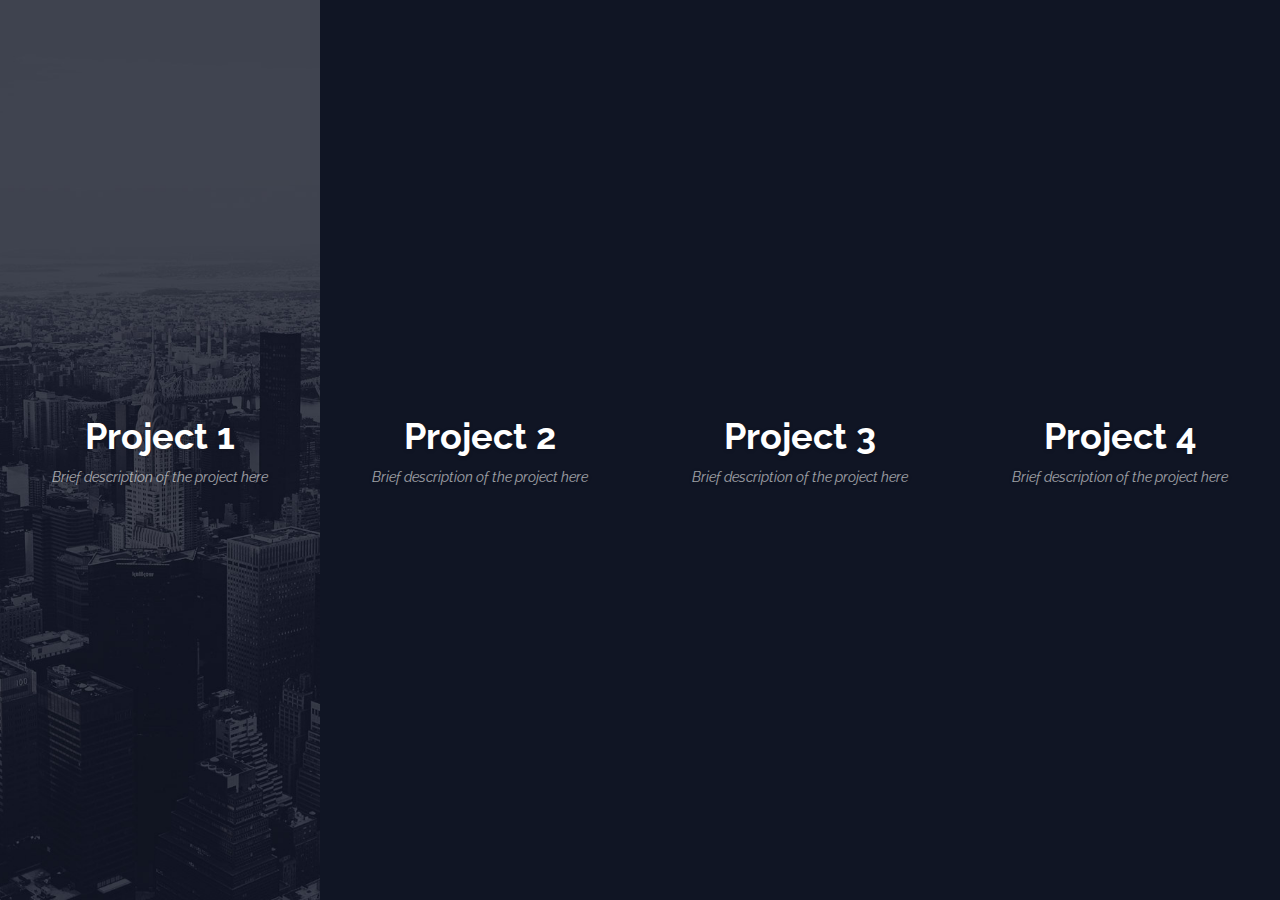
<file: projects/projects.html>
<!doctype html>
<html lang="en" class="no-js">
<head>
	<meta charset="UTF-8">
	<meta name="viewport" content="width=device-width, initial-scale=1">

	<link href='http://fonts.googleapis.com/css?family=Raleway:100,200,300,400,500,600,700' rel='stylesheet' type='text/css'>

	<link rel="stylesheet" href="css/reset.css"> <!-- CSS reset -->
	<link rel="stylesheet" href="css/projects.css"> <!-- Resource style -->
	<script src="js/modernizr.js"></script> <!-- Modernizr -->
  	
	<title>Kingler's Portfolio</title>
</head>
<body>
	<div class="projects-container">
		<ul>
			<li>
				<div class="cd-title">
					<h2>Project 1</h2>
					<p>Brief description of the project here</p>
				</div> <!-- .cd-title -->

				<div class="cd-project-info">
					<p>
						Lorem ipsum dolor sit amet, consectetur adipisicing elit. Minima, quod dicta aliquid nemo repellendus distinctio minus dolor aperiam suscipit, ea enim accusantium, deleniti qui sequi sint nihil modi amet eligendi, quidem animi error labore voluptatibus sed. Qui magnam labore, iusto nostrum. Praesentium non, impedit accusantium consequatur officia architecto, mollitia placeat aperiam tenetur pariatur voluptatibus corrupti vitae deserunt! Nostrum non mollitia deserunt ipsam. Sunt quaerat natus cupiditate iure ipsa voluptatibus recusandae ratione vitae amet distinctio, voluptas, minus vero expedita ea fugit similique sit cumque ad id facere? Ab quas, odio neque quis ratione. Natus labore sit esse, porro placeat eum hic.
						Lorem ipsum dolor sit amet, consectetur adipisicing elit. Minima, quod dicta aliquid nemo repellendus distinctio minus dolor aperiam suscipit, ea enim accusantium, deleniti qui sequi sint nihil modi amet eligendi, quidem animi error labore voluptatibus sed. Qui magnam labore, iusto nostrum. Praesentium non, impedit accusantium consequatur officia architecto, mollitia placeat aperiam tenetur pariatur voluptatibus corrupti vitae deserunt! Nostrum non mollitia deserunt ipsam. Sunt quaerat natus cupiditate iure ipsa voluptatibus recusandae ratione vitae amet distinctio, voluptas, minus vero expedita ea fugit similique sit cumque ad id facere? Ab quas, odio neque quis ratione. Natus labore sit esse, porro placeat eum hic.
						Lorem ipsum dolor sit amet, consectetur adipisicing elit. Minima, quod dicta aliquid nemo repellendus distinctio minus dolor aperiam suscipit, ea enim accusantium, deleniti qui sequi sint nihil modi amet eligendi, quidem animi error labore voluptatibus sed. Qui magnam labore, iusto nostrum. Praesentium non, impedit accusantium consequatur officia architecto, mollitia placeat aperiam tenetur pariatur voluptatibus corrupti vitae deserunt! Nostrum non mollitia deserunt ipsam. Sunt quaerat natus cupiditate iure ipsa voluptatibus recusandae ratione vitae amet distinctio, voluptas, minus vero expedita ea fugit similique sit cumque ad id facere? Ab quas, odio neque quis ratione. Natus labore sit esse, porro placeat eum hic.
						Lorem ipsum dolor sit amet, consectetur adipisicing elit. Minima, quod dicta aliquid nemo repellendus distinctio minus dolor aperiam suscipit, ea enim accusantium, deleniti qui sequi sint nihil modi amet eligendi, quidem animi error labore voluptatibus sed. Qui magnam labore, iusto nostrum. Praesentium non, impedit accusantium consequatur officia architecto, mollitia placeat aperiam tenetur pariatur voluptatibus corrupti vitae deserunt! Nostrum non mollitia deserunt ipsam. Sunt quaerat natus cupiditate iure ipsa voluptatibus recusandae ratione vitae amet distinctio, voluptas, minus vero expedita ea fugit similique sit cumque ad id facere? Ab quas, odio neque quis ratione. Natus labore sit esse, porro placeat eum hic.
					</p>
				</div> <!-- .cd-project-info -->
			</li>

			<li>
				<div class="cd-title">
					<h2>Project 2</h2>
					<p>Brief description of the project here</p>
				</div> <!-- .cd-title -->

				<div class="cd-project-info">
					<p>
						Lorem ipsum dolor sit amet, consectetur adipisicing elit. Minima, quod dicta aliquid nemo repellendus distinctio minus dolor aperiam suscipit, ea enim accusantium, deleniti qui sequi sint nihil modi amet eligendi, quidem animi error labore voluptatibus sed. Qui magnam labore, iusto nostrum. Praesentium non, impedit accusantium consequatur officia architecto, mollitia placeat aperiam tenetur pariatur voluptatibus corrupti vitae deserunt! Nostrum non mollitia deserunt ipsam. Sunt quaerat natus cupiditate iure ipsa voluptatibus recusandae ratione vitae amet distinctio, voluptas, minus vero expedita ea fugit similique sit cumque ad id facere? Ab quas, odio neque quis ratione. Natus labore sit esse, porro placeat eum hic.
						Lorem ipsum dolor sit amet, consectetur adipisicing elit. Minima, quod dicta aliquid nemo repellendus distinctio minus dolor aperiam suscipit, ea enim accusantium, deleniti qui sequi sint nihil modi amet eligendi, quidem animi error labore voluptatibus sed. Qui magnam labore, iusto nostrum. Praesentium non, impedit accusantium consequatur officia architecto, mollitia placeat aperiam tenetur pariatur voluptatibus corrupti vitae deserunt! Nostrum non mollitia deserunt ipsam. Sunt quaerat natus cupiditate iure ipsa voluptatibus recusandae ratione vitae amet distinctio, voluptas, minus vero expedita ea fugit similique sit cumque ad id facere? Ab quas, odio neque quis ratione. Natus labore sit esse, porro placeat eum hic.
						Lorem ipsum dolor sit amet, consectetur adipisicing elit. Minima, quod dicta aliquid nemo repellendus distinctio minus dolor aperiam suscipit, ea enim accusantium, deleniti qui sequi sint nihil modi amet eligendi, quidem animi error labore voluptatibus sed. Qui magnam labore, iusto nostrum. Praesentium non, impedit accusantium consequatur officia architecto, mollitia placeat aperiam tenetur pariatur voluptatibus corrupti vitae deserunt! Nostrum non mollitia deserunt ipsam. Sunt quaerat natus cupiditate iure ipsa voluptatibus recusandae ratione vitae amet distinctio, voluptas, minus vero expedita ea fugit similique sit cumque ad id facere? Ab quas, odio neque quis ratione. Natus labore sit esse, porro placeat eum hic.
						Lorem ipsum dolor sit amet, consectetur adipisicing elit. Minima, quod dicta aliquid nemo repellendus distinctio minus dolor aperiam suscipit, ea enim accusantium, deleniti qui sequi sint nihil modi amet eligendi, quidem animi error labore voluptatibus sed. Qui magnam labore, iusto nostrum. Praesentium non, impedit accusantium consequatur officia architecto, mollitia placeat aperiam tenetur pariatur voluptatibus corrupti vitae deserunt! Nostrum non mollitia deserunt ipsam. Sunt quaerat natus cupiditate iure ipsa voluptatibus recusandae ratione vitae amet distinctio, voluptas, minus vero expedita ea fugit similique sit cumque ad id facere? Ab quas, odio neque quis ratione. Natus labore sit esse, porro placeat eum hic.
					</p>
				</div> <!-- .cd-project-info -->
			</li>

			<li>
				<div class="cd-title">
					<h2>Project 3</h2>
					<p>Brief description of the project here</p>
				</div> <!-- .cd-title -->

				<div class="cd-project-info">
					<p>
						Lorem ipsum dolor sit amet, consectetur adipisicing elit. Minima, quod dicta aliquid nemo repellendus distinctio minus dolor aperiam suscipit, ea enim accusantium, deleniti qui sequi sint nihil modi amet eligendi, quidem animi error labore voluptatibus sed. Qui magnam labore, iusto nostrum. Praesentium non, impedit accusantium consequatur officia architecto, mollitia placeat aperiam tenetur pariatur voluptatibus corrupti vitae deserunt! Nostrum non mollitia deserunt ipsam. Sunt quaerat natus cupiditate iure ipsa voluptatibus recusandae ratione vitae amet distinctio, voluptas, minus vero expedita ea fugit similique sit cumque ad id facere? Ab quas, odio neque quis ratione. Natus labore sit esse, porro placeat eum hic.
						Lorem ipsum dolor sit amet, consectetur adipisicing elit. Minima, quod dicta aliquid nemo repellendus distinctio minus dolor aperiam suscipit, ea enim accusantium, deleniti qui sequi sint nihil modi amet eligendi, quidem animi error labore voluptatibus sed. Qui magnam labore, iusto nostrum. Praesentium non, impedit accusantium consequatur officia architecto, mollitia placeat aperiam tenetur pariatur voluptatibus corrupti vitae deserunt! Nostrum non mollitia deserunt ipsam. Sunt quaerat natus cupiditate iure ipsa voluptatibus recusandae ratione vitae amet distinctio, voluptas, minus vero expedita ea fugit similique sit cumque ad id facere? Ab quas, odio neque quis ratione. Natus labore sit esse, porro placeat eum hic.
						Lorem ipsum dolor sit amet, consectetur adipisicing elit. Minima, quod dicta aliquid nemo repellendus distinctio minus dolor aperiam suscipit, ea enim accusantium, deleniti qui sequi sint nihil modi amet eligendi, quidem animi error labore voluptatibus sed. Qui magnam labore, iusto nostrum. Praesentium non, impedit accusantium consequatur officia architecto, mollitia placeat aperiam tenetur pariatur voluptatibus corrupti vitae deserunt! Nostrum non mollitia deserunt ipsam. Sunt quaerat natus cupiditate iure ipsa voluptatibus recusandae ratione vitae amet distinctio, voluptas, minus vero expedita ea fugit similique sit cumque ad id facere? Ab quas, odio neque quis ratione. Natus labore sit esse, porro placeat eum hic.
						Lorem ipsum dolor sit amet, consectetur adipisicing elit. Minima, quod dicta aliquid nemo repellendus distinctio minus dolor aperiam suscipit, ea enim accusantium, deleniti qui sequi sint nihil modi amet eligendi, quidem animi error labore voluptatibus sed. Qui magnam labore, iusto nostrum. Praesentium non, impedit accusantium consequatur officia architecto, mollitia placeat aperiam tenetur pariatur voluptatibus corrupti vitae deserunt! Nostrum non mollitia deserunt ipsam. Sunt quaerat natus cupiditate iure ipsa voluptatibus recusandae ratione vitae amet distinctio, voluptas, minus vero expedita ea fugit similique sit cumque ad id facere? Ab quas, odio neque quis ratione. Natus labore sit esse, porro placeat eum hic.
					</p>
				</div> <!-- .cd-project-info -->
			</li>

			<li>
				<div class="cd-title">
					<h2>Project 4</h2>
					<p>Brief description of the project here</p>
				</div> <!-- .cd-title -->

				<div class="cd-project-info">
					<p>
						Lorem ipsum dolor sit amet, consectetur adipisicing elit. Minima, quod dicta aliquid nemo repellendus distinctio minus dolor aperiam suscipit, ea enim accusantium, deleniti qui sequi sint nihil modi amet eligendi, quidem animi error labore voluptatibus sed. Qui magnam labore, iusto nostrum. Praesentium non, impedit accusantium consequatur officia architecto, mollitia placeat aperiam tenetur pariatur voluptatibus corrupti vitae deserunt! Nostrum non mollitia deserunt ipsam. Sunt quaerat natus cupiditate iure ipsa voluptatibus recusandae ratione vitae amet distinctio, voluptas, minus vero expedita ea fugit similique sit cumque ad id facere? Ab quas, odio neque quis ratione. Natus labore sit esse, porro placeat eum hic.
						Lorem ipsum dolor sit amet, consectetur adipisicing elit. Minima, quod dicta aliquid nemo repellendus distinctio minus dolor aperiam suscipit, ea enim accusantium, deleniti qui sequi sint nihil modi amet eligendi, quidem animi error labore voluptatibus sed. Qui magnam labore, iusto nostrum. Praesentium non, impedit accusantium consequatur officia architecto, mollitia placeat aperiam tenetur pariatur voluptatibus corrupti vitae deserunt! Nostrum non mollitia deserunt ipsam. Sunt quaerat natus cupiditate iure ipsa voluptatibus recusandae ratione vitae amet distinctio, voluptas, minus vero expedita ea fugit similique sit cumque ad id facere? Ab quas, odio neque quis ratione. Natus labore sit esse, porro placeat eum hic.
						Lorem ipsum dolor sit amet, consectetur adipisicing elit. Minima, quod dicta aliquid nemo repellendus distinctio minus dolor aperiam suscipit, ea enim accusantium, deleniti qui sequi sint nihil modi amet eligendi, quidem animi error labore voluptatibus sed. Qui magnam labore, iusto nostrum. Praesentium non, impedit accusantium consequatur officia architecto, mollitia placeat aperiam tenetur pariatur voluptatibus corrupti vitae deserunt! Nostrum non mollitia deserunt ipsam. Sunt quaerat natus cupiditate iure ipsa voluptatibus recusandae ratione vitae amet distinctio, voluptas, minus vero expedita ea fugit similique sit cumque ad id facere? Ab quas, odio neque quis ratione. Natus labore sit esse, porro placeat eum hic.
						Lorem ipsum dolor sit amet, consectetur adipisicing elit. Minima, quod dicta aliquid nemo repellendus distinctio minus dolor aperiam suscipit, ea enim accusantium, deleniti qui sequi sint nihil modi amet eligendi, quidem animi error labore voluptatibus sed. Qui magnam labore, iusto nostrum. Praesentium non, impedit accusantium consequatur officia architecto, mollitia placeat aperiam tenetur pariatur voluptatibus corrupti vitae deserunt! Nostrum non mollitia deserunt ipsam. Sunt quaerat natus cupiditate iure ipsa voluptatibus recusandae ratione vitae amet distinctio, voluptas, minus vero expedita ea fugit similique sit cumque ad id facere? Ab quas, odio neque quis ratione. Natus labore sit esse, porro placeat eum hic.
					</p>
				</div> <!-- .cd-project-info -->
			</li>
		</ul>
		<a href="#0" class="cd-close">Close</a>
		<a href="#0" class="cd-scroll">Scroll</a>
	</div> <!-- .project-container -->
<script src="js/jquery-2.1.1.js"></script>
<script src="js/main.js"></script> <!-- Resource jQuery -->
</body>
</html>
</file>
<file: projects/css/projects.css>
@import url(http://fonts.googleapis.com/css?family=Raleway:400,300,800|Lora:400italic|Playfair+Display:700);

/* -------------------------------- 

Primary style

-------------------------------- */
*, *::after, *::before {
  -webkit-box-sizing: border-box;
  -moz-box-sizing: border-box;
  box-sizing: border-box;
}

html {
  font-size: 62.5%;
}

body {
  font-size: 1.6rem;
  font-family: 'Raleway', sans-serif;
  color: #ffffff;
  background-color: #101524;
}

a {
  color: #9e1c51;
  text-decoration: none;
}

/* -------------------------------- 

Main Components 

-------------------------------- */
.projects-container {
  height: 100vh;
  width: 100vw;
  position: relative;
}
.projects-container::before {
  /* never visible - this is used in jQuery to check the current MQ */
  content: 'mobile';
  display: none;
}
.projects-container li {
  position: absolute;
  top: 0;
  left: 0;
  width: 100%;
  height: 25%;
  overflow: hidden;
  cursor: pointer;
  -webkit-transition: -webkit-transform 0.4s;
  -moz-transition: -moz-transform 0.4s;
  transition: transform 0.4s;
  /* on mobile -  move items outside the viewport */
  -webkit-transform: translateX(-100%);
  -moz-transform: translateX(-100%);
  -ms-transform: translateX(-100%);
  -o-transform: translateX(-100%);
  transform: translateX(-100%);
}
.projects-container li::after {
  /* background image */
  content: '';
  position: absolute;
  top: 0;
  left: 0;
  height: 25vh;
  width: 100%;
  background-image: url("../img/img-1-small.jpg");
  background-repeat: no-repeat;
  background-position: center center;
  background-size: cover;
  -webkit-transition: opacity 0.5s, height 0.4s;
  -moz-transition: opacity 0.5s, height 0.4s;
  transition: opacity 0.5s, height 0.4s;
}
.projects-container li::before {
  /* never visible - this is used in jQuery to detect if the background image has been loaded  */
  content: 'img/img-1-small.jpg';
  display: none;
}
.projects-container li:nth-of-type(2) {
  top: 25vh;
}
.projects-container li:nth-of-type(2)::after {
  background-image: url("../img/img-2-small.jpg");
}
.projects-container li:nth-of-type(2)::before {
  content: 'img/img-2-small.jpg';
}
.projects-container li:nth-of-type(3) {
  top: 50vh;
}
.projects-container li:nth-of-type(3)::after {
  background-image: url("../img/img-3-small.jpg");
}
.projects-container li:nth-of-type(3)::before {
  content: 'img/img-3-small.jpg';
}
.projects-container li:nth-of-type(4) {
  top: 75vh;
}
.projects-container li:nth-of-type(4)::after {
  background-image: url("../img/img-4-small.jpg");
}
.projects-container li:nth-of-type(4)::before {
  content: 'img/img-4-small.jpg';
}
.projects-container li.is-loaded {
  /* move items in the viewport when background images have been loaded */
  -webkit-transform: translateX(0);
  -moz-transform: translateX(0);
  -ms-transform: translateX(0);
  -o-transform: translateX(0);
  transform: translateX(0);
}
.projects-container li.is-full-width {
  /* selected item */
  top: 0;
  height: auto;
  z-index: 1;
  cursor: auto;
  -webkit-transition: z-index 0s 0s, top 0.4s 0s;
  -moz-transition: z-index 0s 0s, top 0.4s 0s;
  transition: z-index 0s 0s, top 0.4s 0s;
}
.projects-container li.is-full-width::after {
  height: 100vh;
}
@media only screen and (min-width: 1024px) {
  .projects-container::before {
    /* never visible - this is used in jQuery to check the current MQ */
    content: 'desktop';
  }
  .projects-container li {
    width: 25vw;
    height: 100%;
    opacity: 0;
    -webkit-transform: translateX(0);
    -moz-transform: translateX(0);
    -ms-transform: translateX(0);
    -o-transform: translateX(0);
    transform: translateX(0);
    -webkit-transition: width 0s;
    -moz-transition: width 0s;
    transition: width 0s;
  }
  .projects-container li:first-of-type::before {
    content: 'img/img-1-large.jpg';
  }
  .projects-container li:first-of-type::after {
    background-image: url("../img/img-1-large.jpg");
  }
  .projects-container li:nth-of-type(2) {
    top: 0;
    left: 25vw;
  }
  .projects-container li:nth-of-type(2)::before {
    content: 'img/img-2-large.jpg';
  }
  .projects-container li:nth-of-type(2)::after {
    background-image: url("../img/img-2-large.jpg");
  }
  .projects-container li:nth-of-type(3) {
    top: 0;
    left: 50vw;
  }
  .projects-container li:nth-of-type(3)::before {
    content: 'img/img-3-large.jpg';
  }
  .projects-container li:nth-of-type(3)::after {
    background-image: url("../img/img-3-large.jpg");
  }
  .projects-container li:nth-of-type(4) {
    top: 0;
    left: 75vw;
  }
  .projects-container li:nth-of-type(4)::before {
    content: 'img/img-4-large.jpg';
  }
  .projects-container li:nth-of-type(4)::after {
    background-image: url("../img/img-4-large.jpg");
  }
  .projects-container li::after {
    height: 100vh;
    width: 100%;
    opacity: 0;
  }
  .projects-container li.is-loaded {
    /* show items when background images have been loaded */
    opacity: 1;
  }
  .projects-container li.is-loaded::after {
    opacity: 1;
  }
  .projects-container li.is-full-width {
    /* selected item */
    left: 0vw;
    width: 100vw;
    -webkit-transition: width 0.4s 0s, z-index 0s 0s, left 0.4s 0s;
    -moz-transition: width 0.4s 0s, z-index 0s 0s, left 0.4s 0s;
    transition: width 0.4s 0s, z-index 0s 0s, left 0.4s 0s;
  }
}
@media only screen and (min-width: 1170px) {
  .projects-container li::after {
    background-attachment: fixed;
    -webkit-transform: scale(1.1);
    -moz-transform: scale(1.1);
    -ms-transform: scale(1.1);
    -o-transform: scale(1.1);
    transform: scale(1.1);
    -webkit-transition: -webkit-transform 0.8s, opacity 0.5s;
    -moz-transition: -moz-transform 0.8s, opacity 0.5s;
    transition: transform 0.8s, opacity 0.5s;
  }
  .projects-container li.is-loaded::after {
    opacity: 0;
  }
  .no-touch .projects-container li:hover::after, .projects-container li.is-full-width.is-loaded::after {
    opacity: 1;
    -webkit-transform: scale(1);
    -moz-transform: scale(1);
    -ms-transform: scale(1);
    -o-transform: scale(1);
    transform: scale(1);
  }
}

.cd-title {
  position: absolute;
  z-index: 1;
  left: 0;
  top: 12.5vh;
  -webkit-transform: translateY(-50%);
  -moz-transform: translateY(-50%);
  -ms-transform: translateY(-50%);
  -o-transform: translateY(-50%);
  transform: translateY(-50%);
  width: 100%;
  text-align: center;
}
.is-full-width .cd-title {
  top: 50vh;
  -webkit-transition: opacity 0s, top 0.4s;
  -moz-transition: opacity 0s, top 0.4s;
  transition: opacity 0s, top 0.4s;
}
.cd-title > * {
  text-shadow: 0 1px 4px rgba(0, 0, 0, 0.2);
  -webkit-font-smoothing: antialiased;
  -moz-osx-font-smoothing: grayscale;
}
.cd-title h2 {
  font-size: 2.5rem;
  line-height: 1.5;
  font-weight: 700;
}
.cd-title p {
  font-size: 1.4rem;
  font-family: 'Raleway', sans-serif;
  font-style: italic;
  line-height: 1.2;
  padding: .4em 2em;
  display: none;
  opacity: .6;
}
@media only screen and (min-width: 1024px) {
  .cd-title {
    top: 50vh;
    width: 25vw;
    opacity: 0;
    -webkit-transform: translateY(-50%) translateX(-20px);
    -moz-transform: translateY(-50%) translateX(-20px);
    -ms-transform: translateY(-50%) translateX(-20px);
    -o-transform: translateY(-50%) translateX(-20px);
    transform: translateY(-50%) translateX(-20px);
  }
  .is-loaded .cd-title {
    opacity: 1;
    -webkit-transform: translateY(-50%);
    -moz-transform: translateY(-50%);
    -ms-transform: translateY(-50%);
    -o-transform: translateY(-50%);
    transform: translateY(-50%);
    -webkit-transition: -webkit-transform 0.6s, opacity 0.6s, left 0.4s;
    -moz-transition: -moz-transform 0.6s, opacity 0.6s, left 0.4s;
    transition: transform 0.6s, opacity 0.6s, left 0.4s;
  }
  .is-loaded.is-full-width .cd-title {
    left: 37.5vw;
    -webkit-transition: -webkit-transform 0.6s, opacity 0s, left 0.4s;
    -moz-transition: -moz-transform 0.6s, opacity 0s, left 0.4s;
    transition: transform 0.6s, opacity 0s, left 0.4s;
  }
  .cd-title p {
    display: block;
  }
}
@media only screen and (min-width: 1170px) {
  .cd-title h2 {
    font-size: 3.6rem;
  }
}

.cd-project-info {
  clear: both;
  visibility: hidden;
  opacity: 0;
  margin-top: 100vh;
  padding: 4em 0;
  cursor: auto;
  background-color: #ffffff;
  color: #3f538e;
  -webkit-transition: opacity 0.4s 0s, visibility 0s 0.4s;
  -moz-transition: opacity 0.4s 0s, visibility 0s 0.4s;
  transition: opacity 0.4s 0s, visibility 0s 0.4s;
}
.is-full-width .cd-project-info {
  visibility: visible;
  opacity: 1;
}
.cd-project-info p {
  width: 90%;
  max-width: 800px;
  margin: 0 auto;
  line-height: 2;
}
@media only screen and (min-width: 1024px) {
  .cd-project-info {
    position: relative;
    z-index: 1;
  }
}

.projects-container .cd-close,
.projects-container .cd-scroll {
  display: block;
  z-index: 1;
  width: 44px;
  height: 44px;
  /* image replacement */
  overflow: hidden;
  text-indent: 100%;
  white-space: nowrap;
  visibility: hidden;
  -webkit-transition: -webkit-transform 1s 0s, visibility 0s 1s;
  -moz-transition: -moz-transform 1s 0s, visibility 0s 1s;
  transition: transform 1s 0s, visibility 0s 1s;
}

.projects-container .cd-close {
  position: fixed;
  top: 30px;
  right: 5%;
  background: url("../img/cd-icon-close-mobile.svg") no-repeat center center;
  -webkit-transform: scale(0);
  -moz-transform: scale(0);
  -ms-transform: scale(0);
  -o-transform: scale(0);
  transform: scale(0);
}
@media only screen and (min-width: 1170px) {
  .projects-container .cd-close {
    background-image: url("../img/cd-icon-close-desktop.svg");
  }
}

.projects-container .cd-scroll {
  position: absolute;
  bottom: 30px;
  left: 50%;
  -webkit-transform: translateX(-50%) scale(0);
  -moz-transform: translateX(-50%) scale(0);
  -ms-transform: translateX(-50%) scale(0);
  -o-transform: translateX(-50%) scale(0);
  transform: translateX(-50%) scale(0);
  background: url("../img/cd-icon-arrow-mobile.svg") no-repeat center center;
}
@media only screen and (min-width: 1170px) {
  .projects-container .cd-scroll {
    background-image: url("../img/cd-icon-arrow-desktop.svg");
  }
}

.project-is-open .cd-close,
.project-is-open .cd-scroll {
  visibility: visible;
  -webkit-transform: scale(1);
  -moz-transform: scale(1);
  -ms-transform: scale(1);
  -o-transform: scale(1);
  transform: scale(1);
  -webkit-transition: -webkit-transform 0.4s 0s, visibility 0s 0s;
  -moz-transition: -moz-transform 0.4s 0s, visibility 0s 0s;
  transition: transform 0.4s 0s, visibility 0s 0s;
}

.project-is-open .cd-scroll {
  -webkit-transform: translateX(-50%) scale(1);
  -moz-transform: translateX(-50%) scale(1);
  -ms-transform: translateX(-50%) scale(1);
  -o-transform: translateX(-50%) scale(1);
  transform: translateX(-50%) scale(1);
  -webkit-animation: cd-translate 1.2s 0.4s;
  -moz-animation: cd-translate 1.2s 0.4s;
  animation: cd-translate 1.2s 0.4s;
  -webkit-animation-iteration-count: 2;
  -moz-animation-iteration-count: 2;
  animation-iteration-count: 2;
}

.no-touch .project-is-open .cd-close:hover {
  -webkit-transform: scale(1.2);
  -moz-transform: scale(1.2);
  -ms-transform: scale(1.2);
  -o-transform: scale(1.2);
  transform: scale(1.2);
}

.no-touch .project-is-open .cd-scroll:hover {
  -webkit-transform: translateX(-50%) scale(1.2);
  -moz-transform: translateX(-50%) scale(1.2);
  -ms-transform: translateX(-50%) scale(1.2);
  -o-transform: translateX(-50%) scale(1.2);
  transform: translateX(-50%) scale(1.2);
}

@-webkit-keyframes cd-translate {
  0% {
    -webkit-transform: translateX(-50%) scale(1);
  }
  50% {
    -webkit-transform: translateY(10px) translateX(-50%) scale(1);
  }
  100% {
    -webkit-transform: translateX(-50%) scale(1);
  }
}
@-moz-keyframes cd-translate {
  0% {
    -moz-transform: translateX(-50%) scale(1);
  }
  50% {
    -moz-transform: translateY(10px) translateX(-50%) scale(1);
  }
  100% {
    -moz-transform: translateX(-50%) scale(1);
  }
}
@keyframes cd-translate {
  0% {
    -webkit-transform: translateX(-50%) scale(1);
    -moz-transform: translateX(-50%) scale(1);
    -ms-transform: translateX(-50%) scale(1);
    -o-transform: translateX(-50%) scale(1);
    transform: translateX(-50%) scale(1);
  }
  50% {
    -webkit-transform: translateY(10px) translateX(-50%) scale(1);
    -moz-transform: translateY(10px) translateX(-50%) scale(1);
    -ms-transform: translateY(10px) translateX(-50%) scale(1);
    -o-transform: translateY(10px) translateX(-50%) scale(1);
    transform: translateY(10px) translateX(-50%) scale(1);
  }
  100% {
    -webkit-transform: translateX(-50%) scale(1);
    -moz-transform: translateX(-50%) scale(1);
    -ms-transform: translateX(-50%) scale(1);
    -o-transform: translateX(-50%) scale(1);
    transform: translateX(-50%) scale(1);
  }
}
</file>
